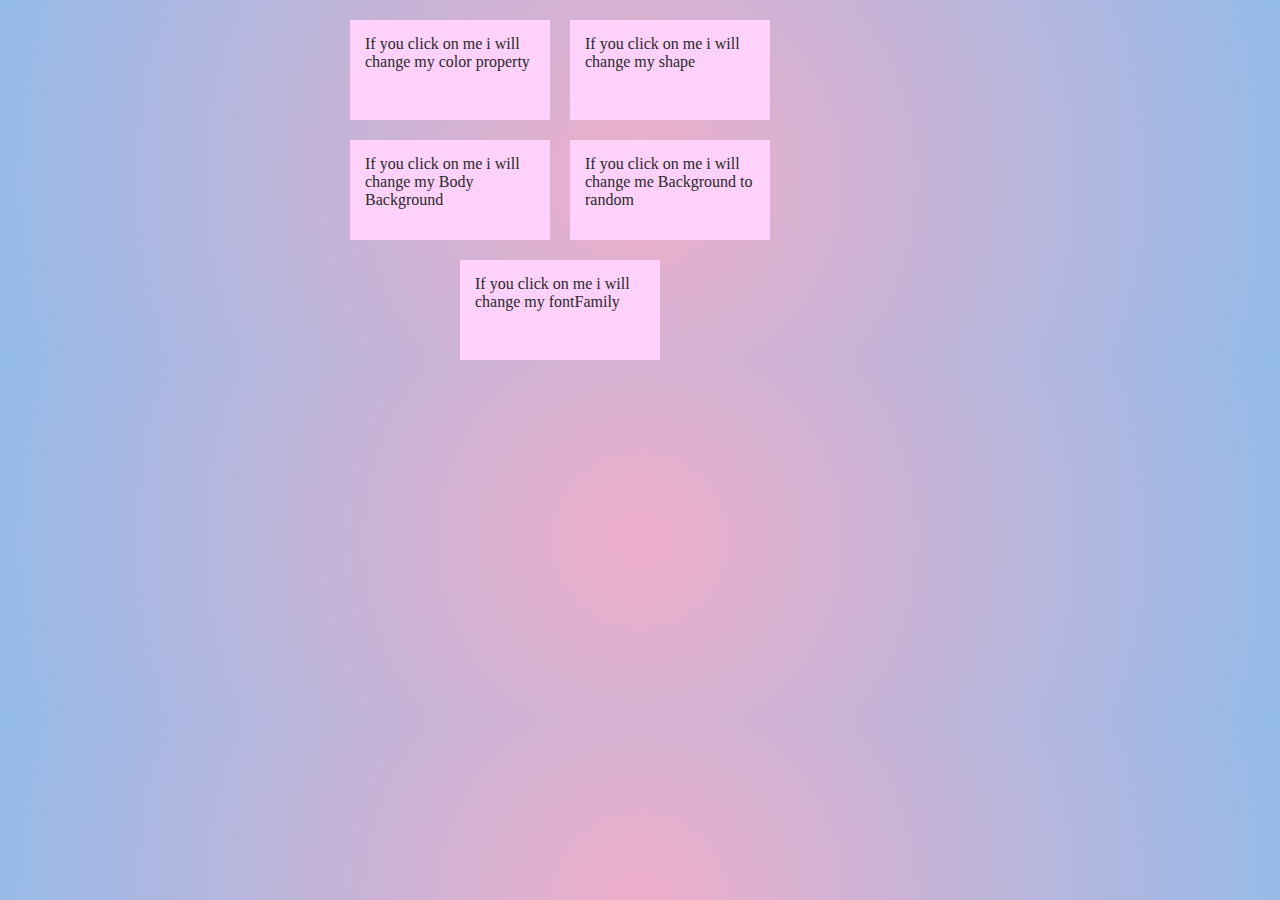
<file: dom.hw/index.html>
<!DOCTYPE html>
<html lang="en">
<head>
    <meta charset="UTF-8">
    <meta http-equiv="X-UA-Compatible" content="IE=edge">
    <meta name="viewport" content="width=device-width, initial-scale=1.0">
    <title>DOM</title>
    <script src="js.js" defer></script>
    <link rel="stylesheet" href="style.css">
</head>
<body>
    <section>
    <div class="first" onclick="abc()">
        <p class="first-p">If you click on  me i will change my color property</p>
    </div>
    <div class="second" onclick="secDiv()">
        <p class="sec-p">If you click on me i will change my shape</p>
    </div>
    <div class="third" onclick="bodyBg()">
        <p class="third-p">If you click on me i will change my Body Background</p>
    </div>
    <div class="fourth" onclick="rnd()">
        <p class="fourth-p">If you click on me i will change me Background to random</p>
    </div>
    <div class="fifth" onclick="fontFam()">
        <p class="fifth-p">If you click on me i will change my fontFamily</p>
    </div>
    </section>
</body>
</html>
</file>
<file: dom.hw/style.css>
* {
  box-sizing: border-box;
}

body {
  margin: 0;
  background: radial-gradient(
    circle,
    rgba(238, 174, 202, 1) 0%,
    rgba(148, 187, 233, 1) 100%
  );
}

a {
  text-decoration: none;
}

h1,
h2,
h3,
p {
  margin: 0;
}
div {
  width: 200px;
  height: 100px;
  background-color: rgb(255, 209, 251);
  margin-right: 20px;
  margin-top: 20px;
}
section {
  width: 500px;
  height: 360px;
  display: flex;
  justify-content: center;
  flex-wrap: wrap;
  margin-left: 25%;
}
p {
  color: rgb(42, 42, 42);
  padding: 15px;
}
</file>
